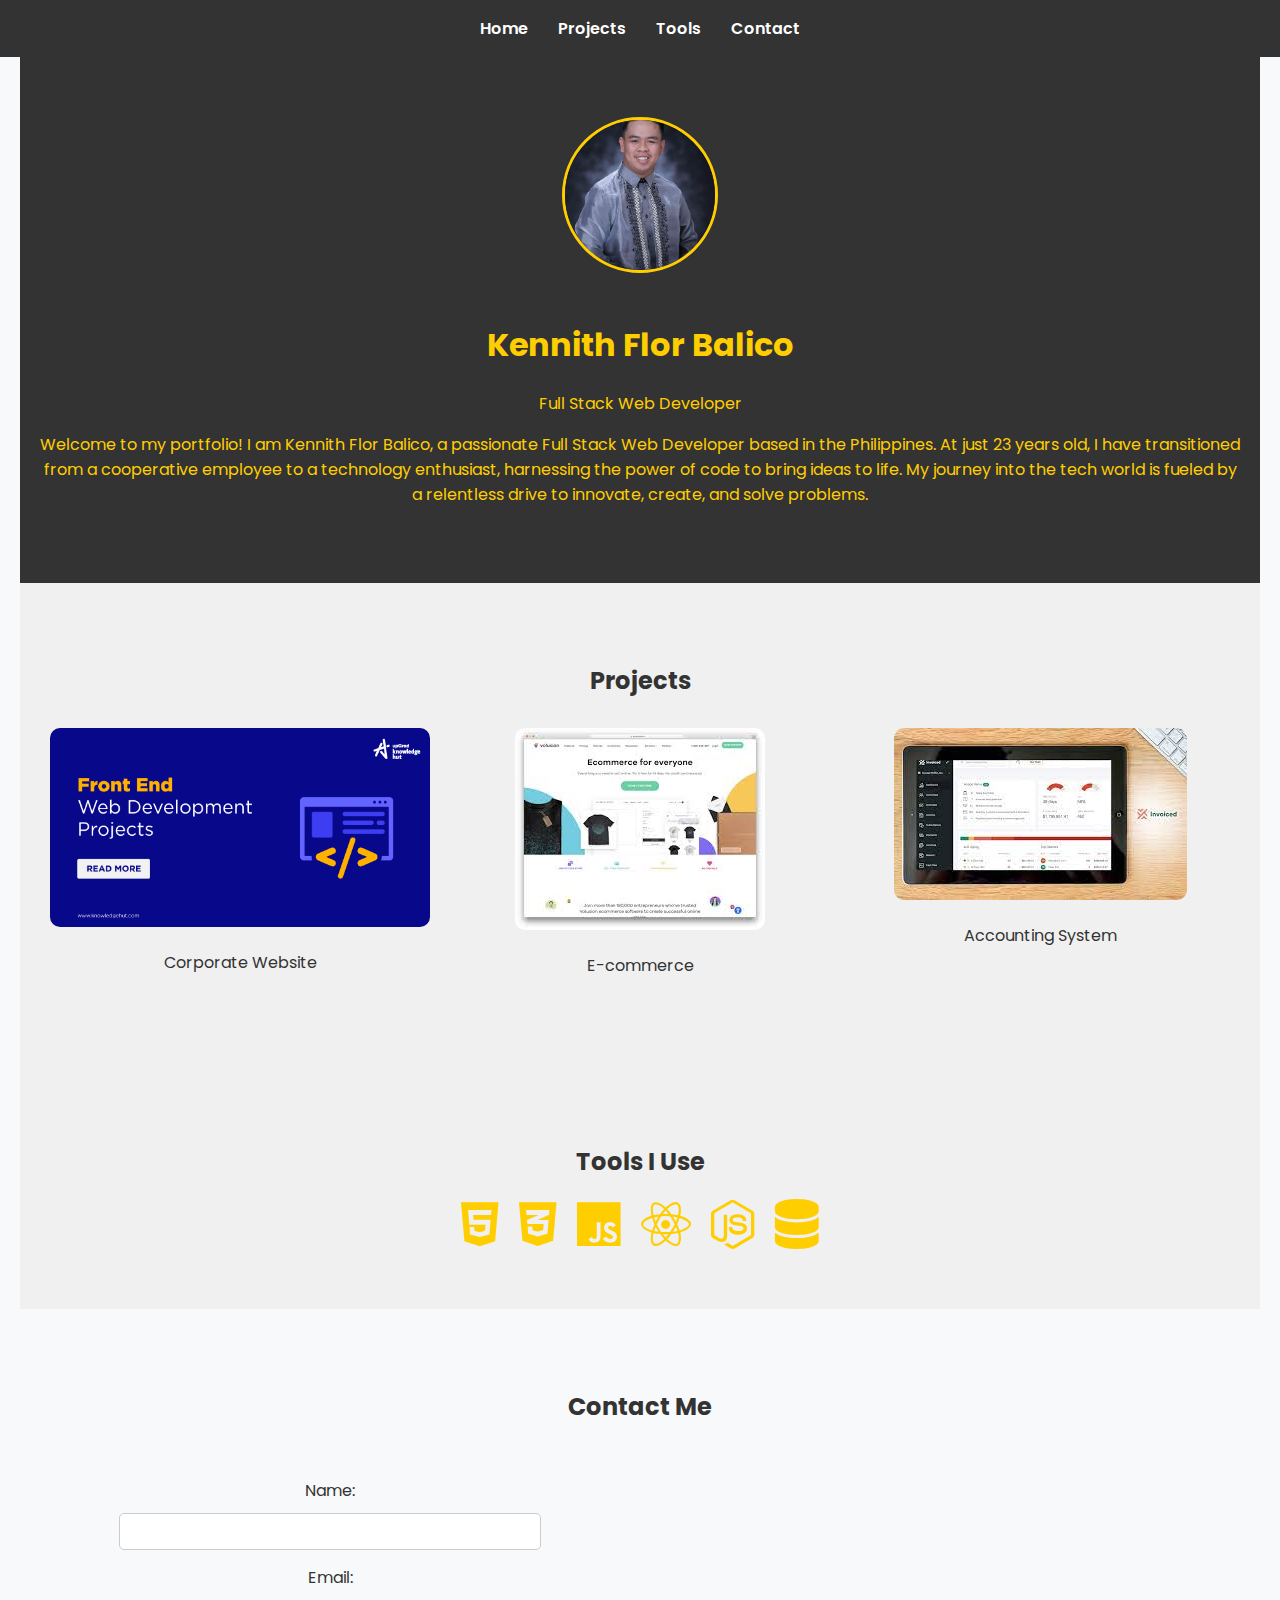
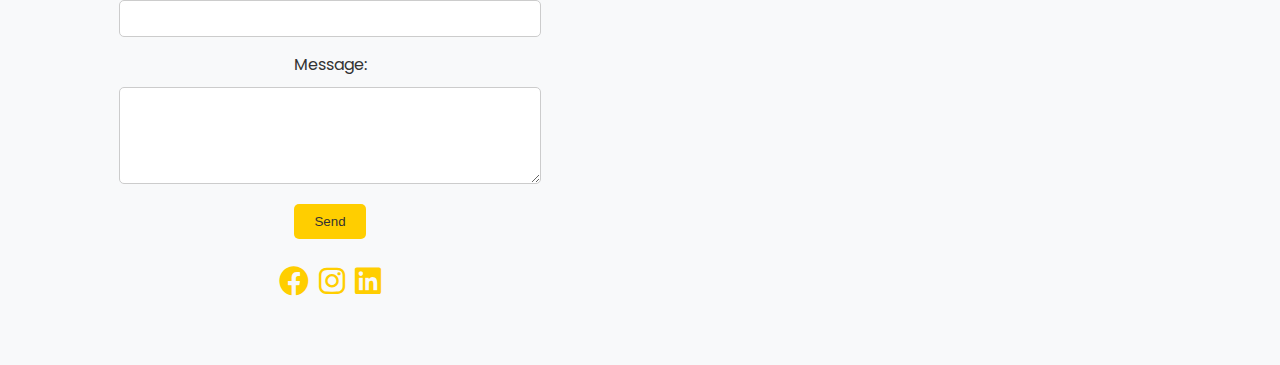
<file: index.html>
<!DOCTYPE html>
<html lang="en">
<head>
    <meta charset="UTF-8">
    <meta name="viewport" content="width=device-width, initial-scale=1.0">
    <title>Kennith Flor Balico - Full Stack Web Developer</title>
    <link rel="stylesheet" href="index.css">
    <link href="https://fonts.googleapis.com/css2?family=Poppins:wght@300;400;600&display=swap" rel="stylesheet">
    <link rel="stylesheet" href="https://cdnjs.cloudflare.com/ajax/libs/font-awesome/6.0.0-beta3/css/all.min.css">
</head>
<body>
    <nav>
        <div class="nav-toggle" id="nav-toggle">
            <i class="fas fa-bars"></i>
        </div>
        <ul id="nav-links">
            <li><a href="#landing">Home</a></li>
            <li><a href="#projects">Projects</a></li>
            <li><a href="#tools">Tools</a></li>
            <li><a href="#contact">Contact</a></li>
        </ul>
    </nav>

    <section id="landing">
        <img src="./images/me.JPG" alt="Kennith Flor Balico" class="profile-picture">
        <h1>Kennith Flor Balico</h1>
        <p>Full Stack Web Developer</p>
        <p> 
Welcome to my portfolio! I am Kennith Flor Balico, a passionate Full Stack Web Developer based in the Philippines. At just 23 years old, I have transitioned from a cooperative employee to a technology enthusiast, harnessing the power of code to bring ideas to life. My journey into the tech world is fueled by a relentless drive to innovate, create, and solve problems.</p>
    </section>

    <section id="projects">
        <h2>Projects</h2>
        <div class="project-container">
            <div class="project">
                <img src="./images/project1.png" alt="Project 1">
                <p>Corporate Website</p>
            </div>
            <div class="project">
                <img src="./images/project2.jpg" alt="Project 2">
                <p>E-commerce</p>
            </div>
            <div class="project">
                <img src="./images/project3.jpg" alt="Project 3">
                <p>Accounting System</p>
            </div>
        </div>
    </section>

    <section id="tools">
        <h2>Tools I Use</h2>
        <div class="tools-icons">
            <i class="fab fa-html5"></i>
            <i class="fab fa-css3-alt"></i>
            <i class="fab fa-js"></i>
            <i class="fab fa-react"></i>
            <i class="fab fa-node-js"></i>
            <i class="fas fa-database"></i>
        </div>
    </section>

    <section id="contact">
        <h2>Contact Me</h2>
        <div class="contact-container">
            <div class="contact-form">
                <form action="#" method="post">
                    <label for="name">Name:</label>
                    <input type="text" id="name" name="name" required>
                    
                    <label for="email">Email:</label>
                    <input type="email" id="email" name="email" required>
                    
                    <label for="message">Message:</label>
                    <textarea id="message" name="message" rows="5" required></textarea>
                    
                    <button type="submit">Send</button>
                </form>
                <div class="social-links">
                    <a href="https://www.facebook.com/kennithflor.balico/"><i class="fab fa-facebook"></i></a>
                    <a href="https://www.instagram.com"><i class="fab fa-instagram"></i></a>
                    <a href="https://www.linkedin.com/in/kennith-flor-balico-420559305/"><i class="fab fa-linkedin"></i></a>
                </div>
            </div>
            <div class="map">
                <iframe src="https://www.google.com/maps/embed?pb=!1m14!1m12!1m3!1d988.6949765384929!2d125.9624718675916!3d7.598915825794823!2m3!1f0!2f0!3f0!3m2!1i1024!2i768!4f13.1!5e0!3m2!1sen!2sph!4v1723640080511!5m2!1sen!2sph" width="100%" height="350" style="border:0;" allowfullscreen="" loading="lazy" referrerpolicy="no-referrer-when-downgrade"></iframe>
            </div>
        </div>
    </section>
</body>
</html>
</file>
<file: index.css>
body {
    font-family: 'Poppins', sans-serif;
    margin: 0;
    padding: 0;
    box-sizing: border-box;
    background-color: #f8f9fa;
    color: #333;
    overflow-x: hidden;
}

nav ul {
    display: flex;
    justify-content: center;
    list-style-type: none;
    background-color: #333;
    margin: 0;
    padding: 1rem 0;
}

.nav-toggle {
    display: none;
    cursor: pointer;
    color: #fff;
    font-size: 24px;
}

nav ul li {
    margin: 0 15px;
}

nav ul li a {
    color: #fff;
    text-decoration: none;
    font-weight: 600;
}

nav ul li a:hover {
    color: #ffce00;
}

section {
    padding: 60px 20px;
    text-align: center;
    max-width: 1200px;
    margin: 0 auto;
}

#landing {
    background-color: #333;
    color: #ffce00;
}

.profile-picture {
    width: 150px;
    height: 150px;
    border-radius: 50%;
    object-fit: cover;
    border: 3px solid #ffce00;
    margin-bottom: 20px;
}

#projects, #tools {
    background-color: #f0f0f0;
}

.project-container {
    display: flex;
    flex-wrap: wrap;
    justify-content: space-between;
}

.project {
    flex: 1 1 30%;
    margin: 10px;
}

.project img {
    max-width: 100%;
    height: auto;
    border-radius: 10px;
}

.tools-icons {
    display: flex;
    justify-content: center;
    gap: 20px;
    margin-top: 20px;
}

.tools-icons i {
    font-size: 50px;
    color: #ffce00;
}

.tools-icons i:hover {
    color: #333;
    transition: color 0.3s ease;
}

.contact-container {
    display: flex;
    justify-content: space-around;
    align-items: flex-start;
    gap: 40px;
    flex-wrap: wrap;
}

.contact-form, .map {
    flex: 1;
    max-width: 600px;
    width: 100%;
}

.social-links {
    margin-top: 20px;
    display: flex;
    justify-content: center;
    gap: 10px;
}

.social-links a {
    color: #ffce00;
    font-size: 30px;
}

.social-links a:hover {
    color: #333;
}

form {
    display: flex;
    flex-direction: column;
    align-items: center;
    margin-top: 20px;
}

form label {
    margin-top: 15px;
}

form input, form textarea {
    padding: 10px;
    width: 80%;
    max-width: 400px;
    margin-top: 10px;
    border: 1px solid #ccc;
    border-radius: 5px;
}

form button {
    margin-top: 20px;
    padding: 10px 20px;
    background-color: #ffce00;
    color: #333;
    border: none;
    border-radius: 5px;
    cursor: pointer;
}

form button:hover {
    background-color: #333;
    color: #ffce00;
}

/* Responsive Styles */
@media only screen and (max-width: 768px) {
    nav ul {
        display: none;
        flex-direction: column;
        background-color: #333;
        width: 100%;
    }

    .nav-toggle {
        display: block;
        text-align: center;
        margin: 10px;
    }

    nav ul li {
        margin: 10px 0;
    }

    .contact-container {
        flex-direction: column;
        align-items: center;
    }

    form input, form textarea {
        width: 100%;
    }
}
</file>
